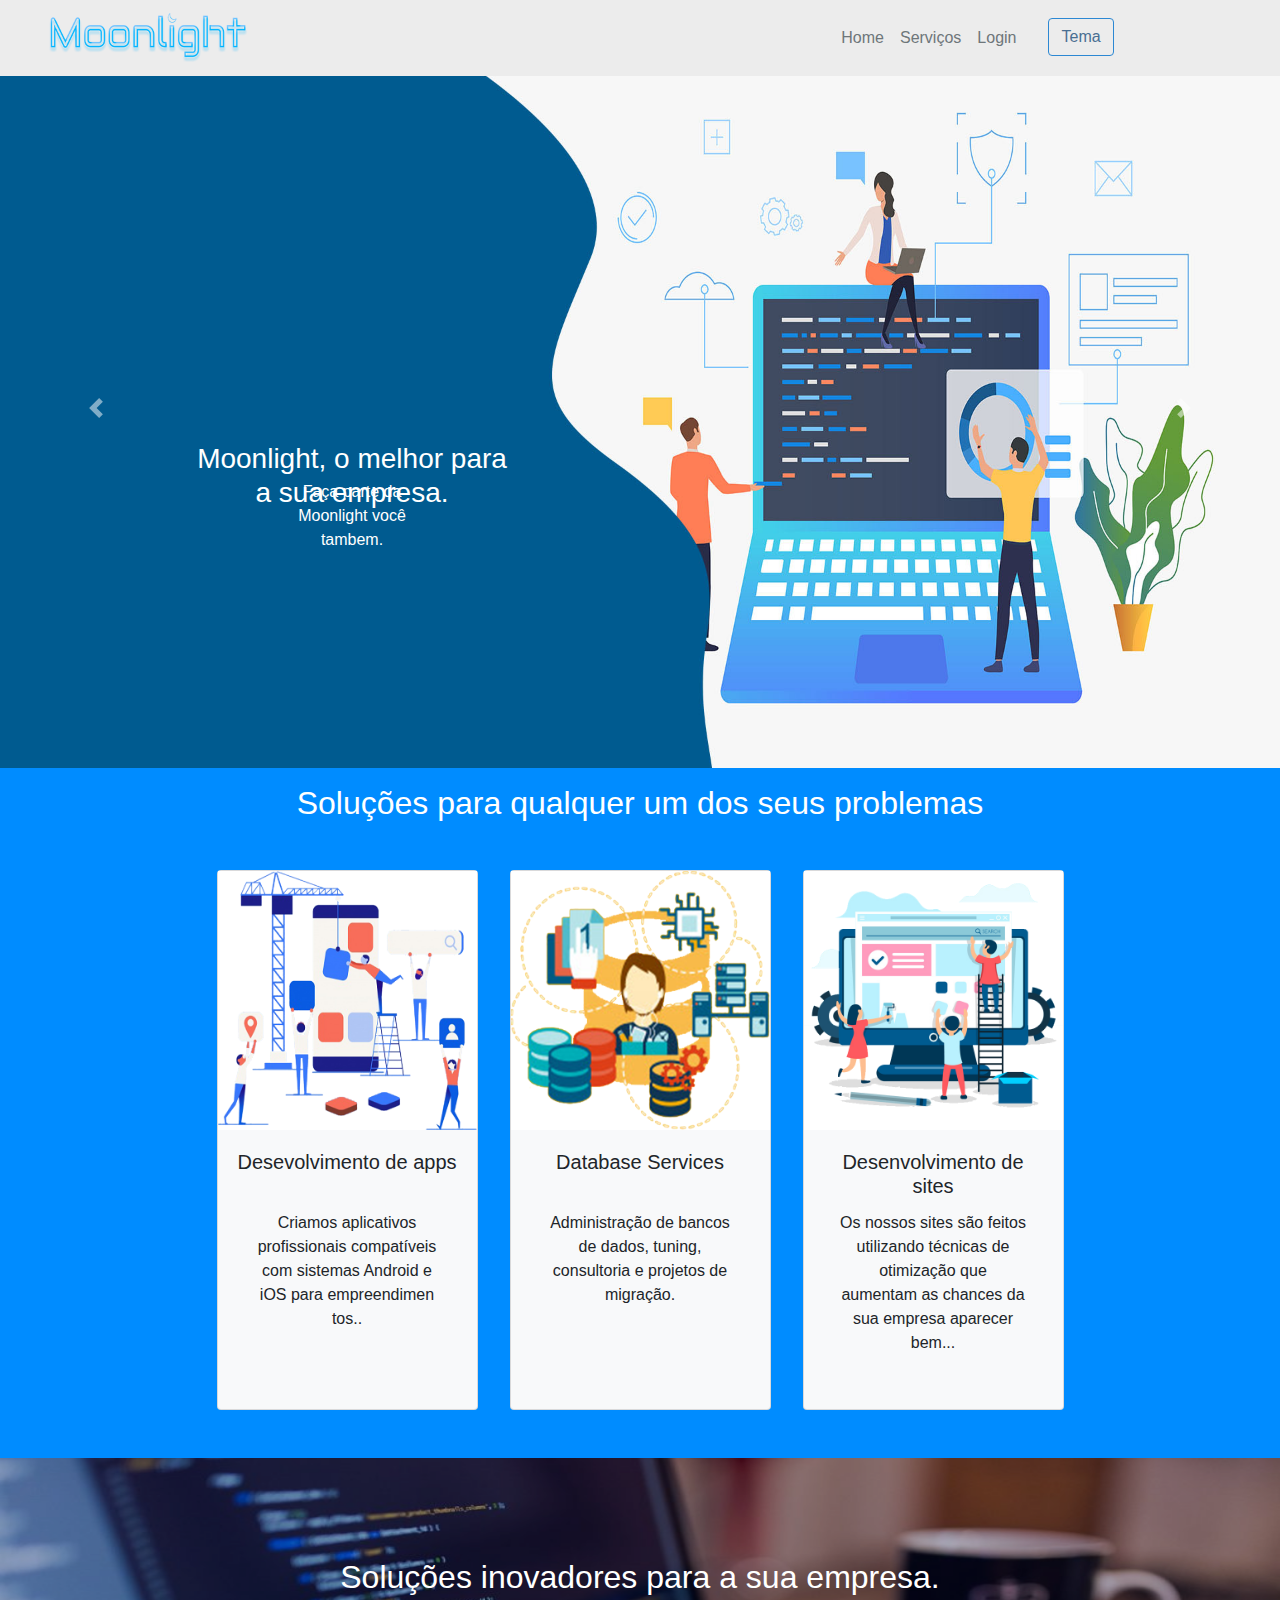
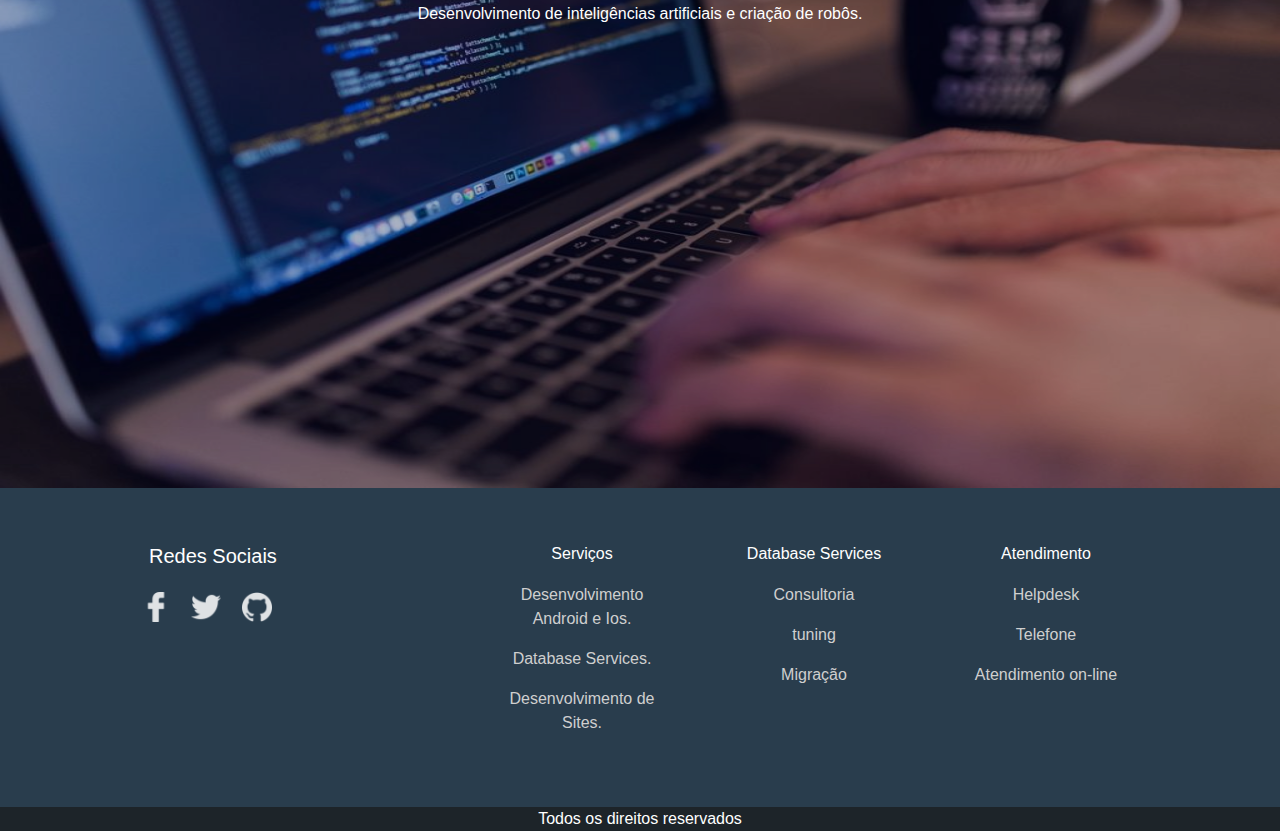
<file: index.html>
<!DOCTYPE html>
<html lang="pt-br">
<head>
    <meta charset="UTF-8">
    <meta name="viewport" content="width=device-width, initial-scale=1.0">
    <meta name="viewport" content="width=device-width, initial-scale=1, shrink-to-fit=no">
    <meta http-equiv="X-UA-Compatible" content="ie=edge">
    <link rel="stylesheet" href="bootstrap/bootstrap.css">
    <link rel="stylesheet" href="css/style.css" class="styleCss">
    <title>Index</title>
</head>
<body>
    
    <header>
        <nav class="navbar navbar-expand-lg menu px-5 fixed-top navbar-light">
            <a class="navbar-brand" href="index.html">
                <img class="img-menu img-fluid" src="img/moon-white3.png">
            </a>
            <button class="navbar-toggler" type="button" data-toggle="collapse" data-target="#navbarNav" aria-controls="navbarNav" aria-expanded="false" aria-label="Alterna navegação">
              <span class="navbar-toggler-icon"></span>
            </button>
            <div class="collapse navbar-collapse nav-itens" id="navbarNav">
              <ul class="navbar-nav">
                <li class="nav-item">
                  <a class="nav-link" href="index.html">Home</a>
                </li>
                <li class="nav-item">
                  <a class="nav-link" href="service.html">Serviços</a>
                </li>
                <li class="nav-item">
                  <a class="nav-link" href="login.html">Login</a>
                </li>
                <li class="nav-item">
                  <button class="btn btn-outline-info btn-theme ml-4" href="#">Tema</button>
                </li>
              </ul>
            </div>
          </nav>
    </header>

    <section class="container-fluid p-0 mt-5">
        <div id="carousel" class="carousel slide carousel-fade" data-ride="carousel">
            <div class="carousel-inner">
              <div class="carousel-item active">
                <img src="img/programmingedit.jpg" class="img-carousel">
                <div class="carousel-caption d-none w-25 d-xl-flex carousel-text">
                    <div class="">
                      <h3>Moonlight, o melhor para a sua empresa.</h3>
                    </div>
                    <div class="carousel-caption d-none d-md-flex carousel-text-sub">
                          <p class="pl-5">Faça parte da Moonlight você tambem.</p>
                    </div>     
                </div>
              </div>
              <div class="carousel-item">
                <img src="img/programming2.jpg" class="img-carousel">
                <div class="carousel-caption d-none w-25 d-xl-flex carousel-text">
                    <div class="">
                      <h3>Moonlight: Softwares e Hospedagem.</h3>
                    </div>
                    <div class="carousel-caption d-none d-md-flex carousel-text-sub pl-5">
                          <p>Escolha o melhor para sua empresa. Escolha Moonlight.</p>
                    </div>     
                </div>
              </div>
              <div class="carousel-item">
                <img src="img/img-titulo2.jpg" class="img-carousel">
                <div class="carousel-caption d-none w-25 d-xl-flex carousel-text">
                  <div class="">
                    <h3>Crie seu site profissional agora.</h3>
                  </div>
                  <div class="carousel-caption d-none d-md-flex carousel-text-sub">
                        <p>Registre-se agora e ganhe descontos exclusivos.</p>
                  </div>     
              </div>
            </div>
            <a class="carousel-control-prev" href="#carousel" role="button" data-slide="prev">
              <span class="carousel-control-prev-icon" aria-hidden="true"></span>
              <span class="sr-only">Previous</span>
            </a>
            <a class="carousel-control-next" href="#carousel" role="button" data-slide="next">
              <span class="carousel-control-next-icon" aria-hidden="true"></span>
              <span class="sr-only">Next</span>
            </a>
          </div>
    </section>
    <section class="service container-fluid px-1">
      <div class="text-center title-service container pt-3">
        <h2>Soluções para qualquer um dos seus problemas</h2>
      </div>
      <div class="container">
        <div class="service-block-item row py-2 pb-5 px-5">
          <div class="col-xl-3 col-md-5 bg-light mx-3 service-item p-0 card card-box card-serv">
            
            <div class="card-photo-box">
              <img src="img/devapps.png" class="card-img-top card-photo" alt="...">
            </div>
            <div class="card-body text-center">
              <h5 class="card-title pb-3 m-0">Desevolvimento de apps</h5>
              <p class="card-text p-3">Criamos aplicativos profissionais compatíveis com sistemas Android e iOS para empreendimen<br>tos..</p>
            </div>
          </div>
          <div class="col-xl-3 col-md-5 bg-light mx-3 service-item card p-0 card-box card-serv">
            <div class="card-photo-box">
              <img src="img/databasead.png" class="card-img-top card-photo" alt="...">
            </div>
            <div class="card-body text-center">
              <h5 class="card-title pb-3 m-0 text-center">Database Services</h5>
              <p class="card-text p-3">Administração de bancos de dados, tuning, consultoria e projetos de migração.</p>
            </div>
          </div>
          <div class="col-xl-3 col-md-5 bg-light mx-3 service-item card p-0 card-box card-serv">
            <div class="card-photo-box">
              <img src="img/sitedev.png" class="card-img-top card-photo" alt="...">
            </div>
            <div class="card-body text-center">
              <h5 class="card-title pb-3 m-0">Desenvolvimento de sites</h5>
              <p class="card-text p-3">Os nossos sites são feitos utilizando técnicas de otimização que
                 aumentam as chances da sua empresa aparecer bem...</p>
            </div>
          </div>
        </div>
      </div>
      
    </section>

    <section class="banner">
      <div class="container-fluid banner-mask text-center">
        <div class="mask-text">
          <h2>Soluções inovadores para a sua empresa.</h2>
          <h6>Desenvolvimento de inteligências artificiais e criação de robôs.</h6>
        </div>
      </div>
        
    </section>
    <footer class="container-fluid p-0">
      <div class="container footer-itens row p-5">
        <div class="col-md-4 social mt-2">
          <h5 class="pl-3">Redes Sociais</h5>
          <a class="p-2"><img src="img/logo-do-facebook.png"></a>
          <a class="p-2"><img src="img/twitter.png"></a>
          <a class="p-2"><img src="img/github.png"></a>
        </div>
        <div class="col-md-8">
          <div class="row">
            <div class="col-md-4 mt-2 text-center">
              <h6 class="px-4">Serviços</h6>
              <div class="p-2 footer-link">
                <p class="mt-1 px-2"><a href="">Desenvolvimento Android e Ios.</a></p>
                <p class="mt-1 px-2"><a href="">Database Services.</a></p>
                <p class="mt-1 px-2"><a href="">Desenvolvimento de Sites.</a></p>
              </div>
            </div>
            <div class="col-md-4 mt-2 text-center">
              <h6>Database Services</h6>
              <div class="p-2 footer-link">
                <p class="mt-1 px-2"><a href="">Consultoria</a></p>
                <p class="mt-1 px-2"><a href="">tuning</a></p>
                <p class="mt-1 px-2"><a href="">Migração</a></p>
              </div>
            </div>
            <div class="col-md-4 mt-2 text-center">
              <h6>Atendimento</h6>
              <div class="p-2 footer-link">
                <p class="mt-1 px-2"><a href="">Helpdesk</a></p>
                <p class="mt-1 px-2"><a href="">Telefone</a></p>
                <p class="mt-1 px-2"><a href="">Atendimento on-line</a></p>
              </div>
            </div>
          </div>
        </div>
      </div>
      <div class="container-fluid p-0 text-center footer-end">Todos os direitos reservados</div>
    </footer>
    
    <script src="bootstrap/popper.min.js"></script>
    <script src="bootstrap/jquery-3.3.1.slim.min.js"></script>
    <script src="bootstrap/bootstrap.min.js"></script>
    <script src="js/Vew/Theme.js"></script>
    <script src="js/index.js"></script>
</body>
</html>
</file>
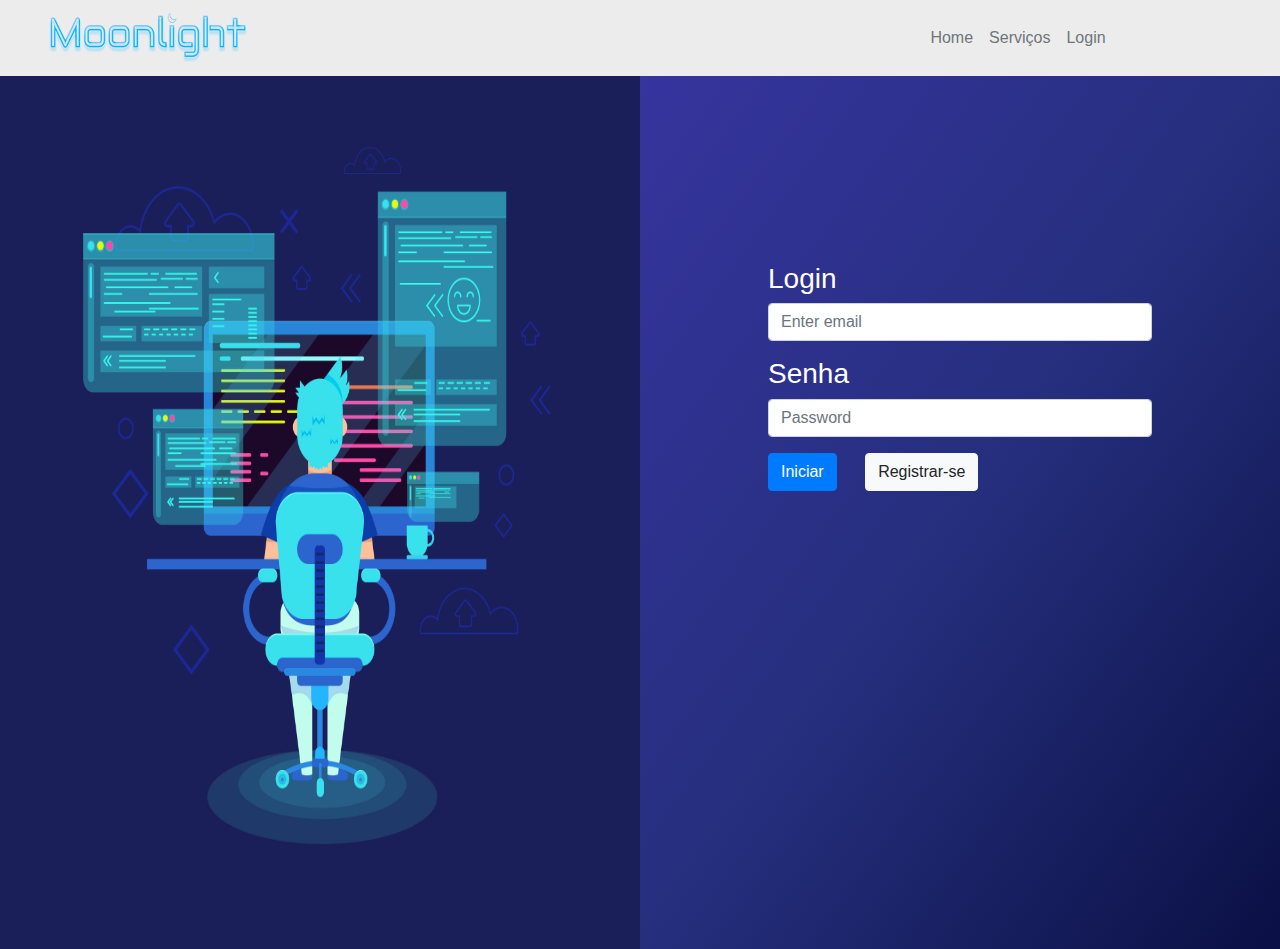
<file: login.html>
<!DOCTYPE html>
<html lang="pt-br">
<head>
    <meta charset="UTF-8">
    <meta name="viewport" content="width=device-width, initial-scale=1.0">
    <meta name="viewport" content="width=device-width, initial-scale=1, shrink-to-fit=no">
    <meta http-equiv="X-UA-Compatible" content="ie=edge">
    <title>Login</title>
    <link rel="stylesheet" href="bootstrap/bootstrap.css">
    <link rel="stylesheet" href="css/styleLogin.css">
</head>
<body>

<header>
    <nav class="navbar navbar-expand-lg menu px-5  navbar-light">
        <a class="navbar-brand" href="index.html">
            <img class="img-menu img-fluid" src="img/moon-white3.png">
        </a>
        <button class="navbar-toggler" type="button" data-toggle="collapse" data-target="#navbarNav" aria-controls="navbarNav" aria-expanded="false" aria-label="Alterna navegação">
            <span class="navbar-toggler-icon"></span>
        </button>
        <div class="collapse navbar-collapse nav-itens" id="navbarNav">
            <ul class="navbar-nav">
                <li class="nav-item">
                    <a class="nav-link" href="index.html">Home</a>
                </li>
                <li class="nav-item">
                    <a class="nav-link" href="service.html">Serviços</a>
                </li>
                <li class="nav-item">
                    <a class="nav-link" href="#">Login</a>
                </li>
            </ul>
        </div>
    </nav>
</header>

<section class="container-fluid p-0 secLogin">

    <div class="row m-0 p-0">

        <div class="col-md-6 img-login p-0  m-0"></div>
        <div class="col-md-6 login m-0">
            <form class="loginItem">
                <div class="form-group">
                  <h3 for="exampleInputEmail1">Login</h3>
                  <input type="email" class="form-control" id="exampleInputEmail1" aria-describedby="emailHelp" placeholder="Enter email">
                </div>
                <div class="form-group">
                  <h3 for="exampleInputPassword1">Senha</h3>
                  <input type="password" class="form-control" id="exampleInputPassword1" placeholder="Password">
                </div>
                <div class="form-group form-check">
                 
                </div>
                <div>
                    <button type="submit" class="btn btn-primary mr-4">Iniciar</button>
                    <button type="button" class="btn btn-light" data-toggle="modal" data-target=".bd-example-modal-lg">Registrar-se</button>
                </div>
              </form>
            </div>
        </div>
    </div>

    <div class="modal fade bd-example-modal-lg" tabindex="-1" role="dialog" aria-labelledby="myLargeModalLabel" aria-hidden="true">
        <div class="modal-dialog modal-lg">
            <div class="modal-dialog" role="document">
                <div class="modal-content">
                  <div class="modal-header">
                    <h5 class="modal-title" id="exampleModalLabel">Registrar-se</h5>
                    <button type="button" class="close" data-dismiss="modal" aria-label="Close">
                      <span aria-hidden="true">&times;</span>
                    </button>
                  </div>
                  <div class="modal-body">
                    <form>
                      <div class="row rowModal">  
                        <div class="form-group mr-3">
                            <label for="recipient-name" class="col-form-label">Nome</label>
                            <input type="text" class="form-control" id="recipient-name">
                        </div>
                        <div class="form-group">
                            <label for="recipient-name" class="col-form-label">Email</label>
                            <input type="email" class="form-control" id="recipient-name">
                        </div>
                      </div>
                      <div class="row rowModal">  
                            <div class="form-group mr-3">
                                <label for="recipient-name" class="col-form-label">Senha</label>
                                <input type="password" class="form-control" id="recipient-name">
                            </div>
                            <div class="form-group">
                                <label for="recipient-name" class="col-form-label">Confirmar senha</label>
                                <input type="password" class="form-control" id="recipient-name">
                            </div>
                          </div>
                    </form>
                  </div>
                  <div class="modal-footer">
                    <button type="button" class="btn btn-secondary" data-dismiss="modal">Fechar</button>
                    <button type="button" class="btn btn-primary">Criar</button>
                  </div>
                </div>
              </div>
      </div>

</section>

<script src="bootstrap/popper.min.js"></script>
<script src="bootstrap/jquery-3.3.1.slim.min.js"></script>
<script src="bootstrap/bootstrap.min.js"></script>

</body>
</html>
</file>
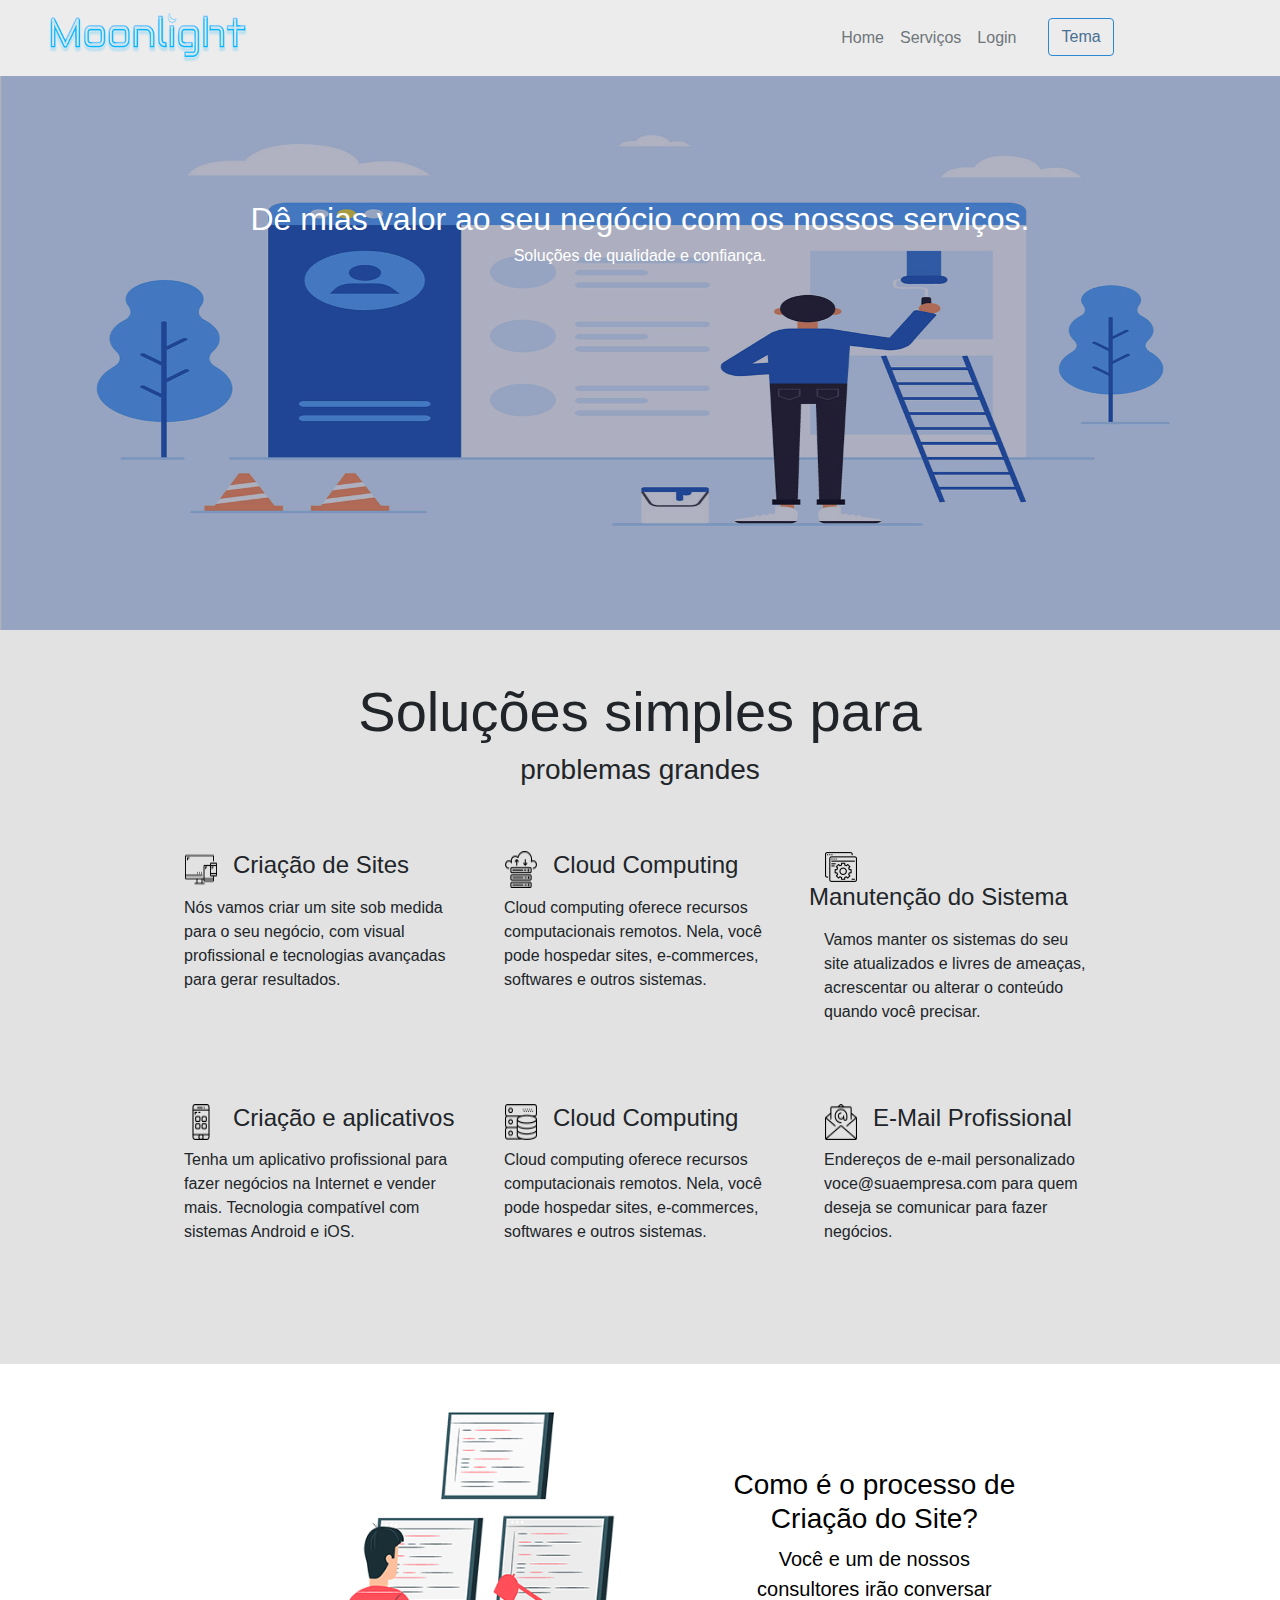
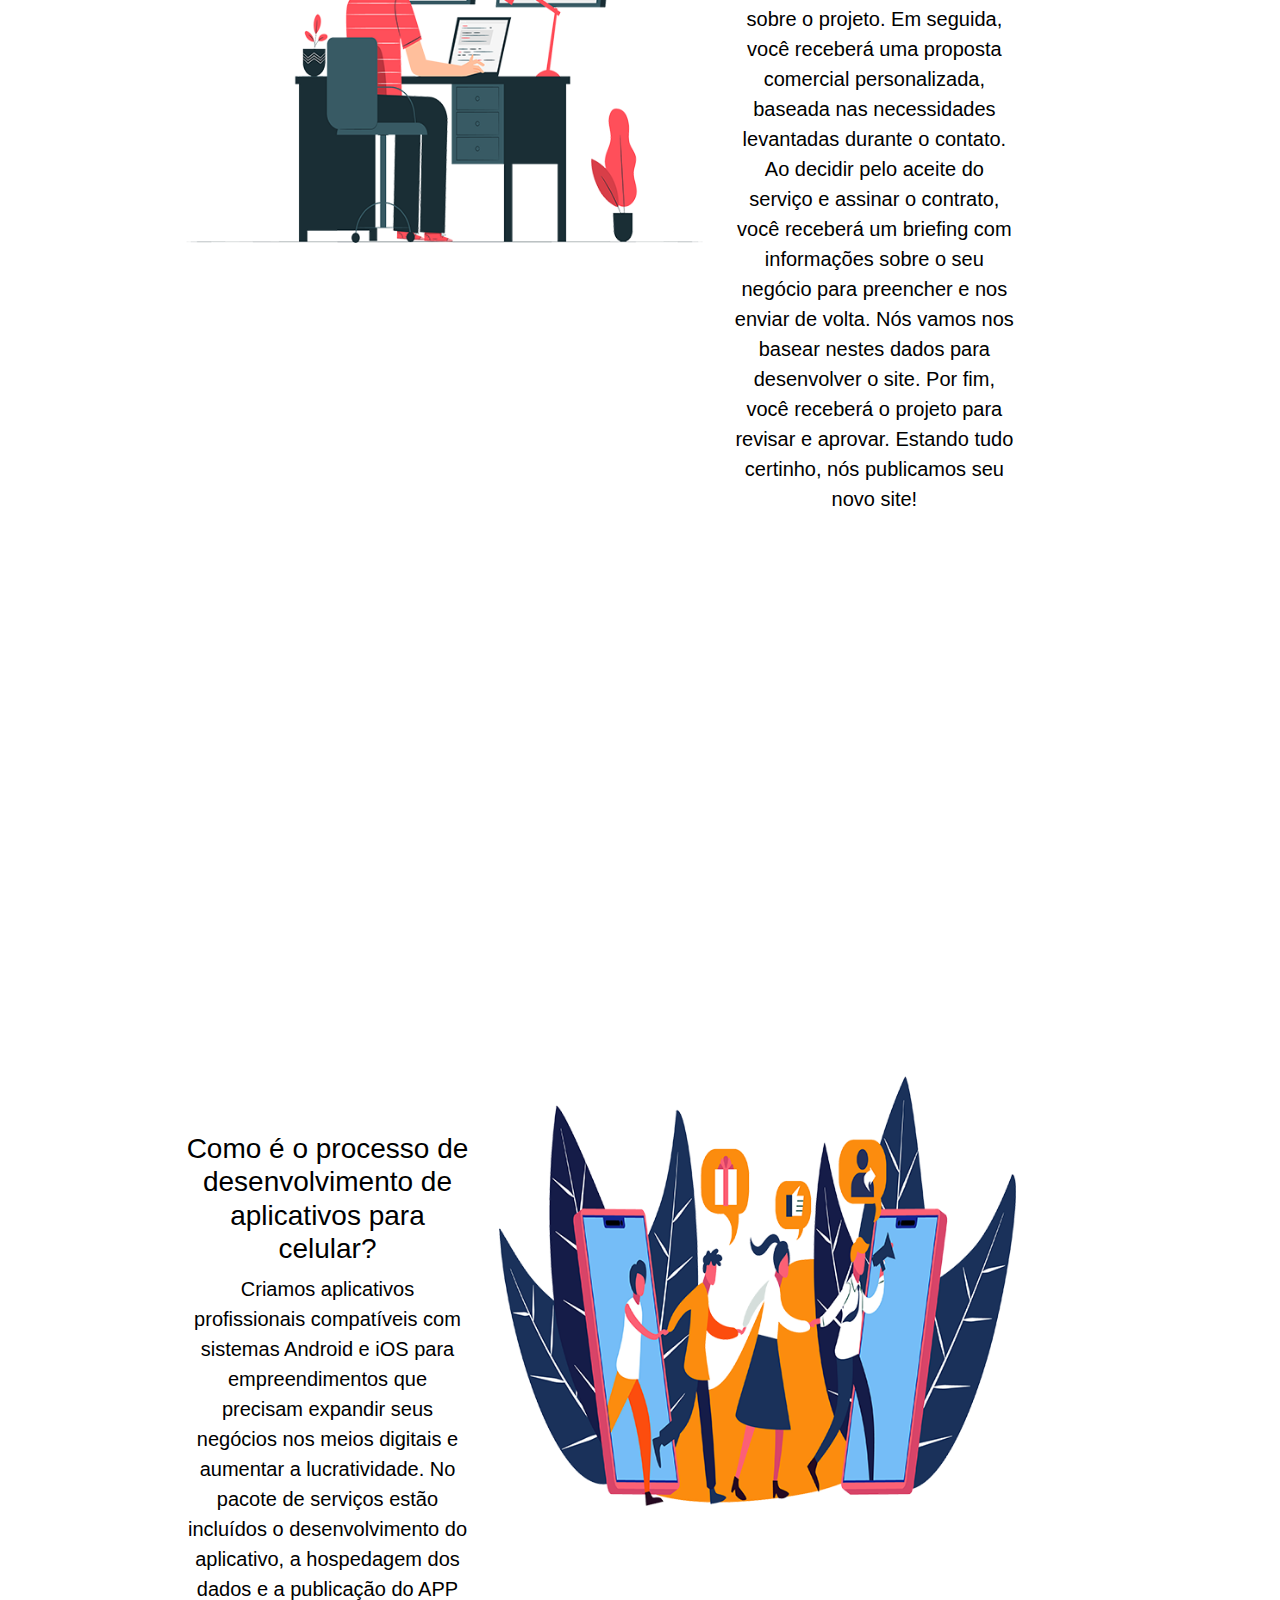
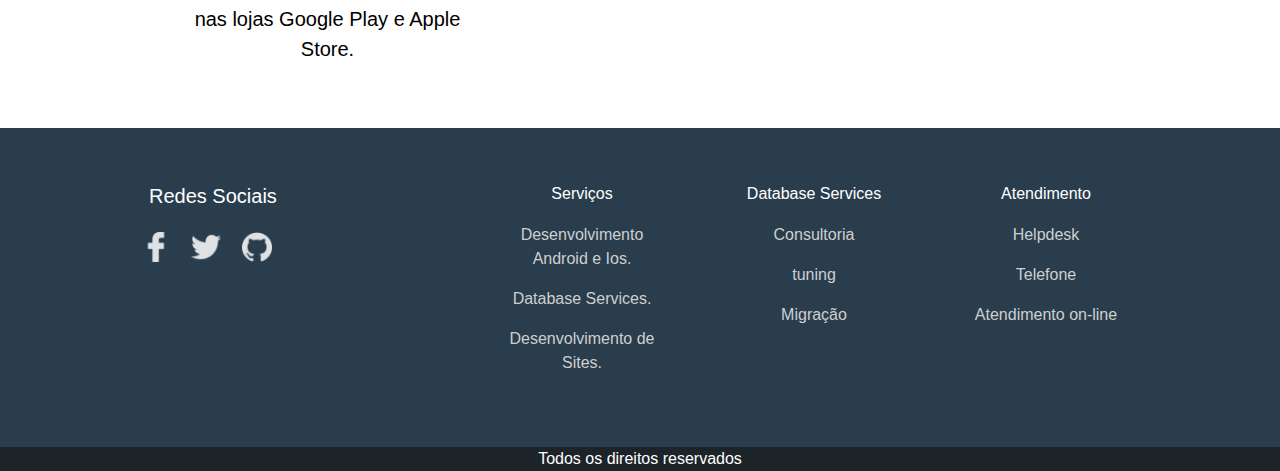
<file: service.html>
<!DOCTYPE html>
<html lang="pt-br">
<head>
    <meta charset="UTF-8">
    <meta name="viewport" content="width=device-width, initial-scale=1.0">
    <meta http-equiv="X-UA-Compatible" content="ie=edge">
    <title>Service</title>
    <link rel="stylesheet" href="bootstrap/bootstrap.css">
    <link rel="stylesheet" href="css/styleService.css"  class="styleCss">
</head>
<body>

     <header>
        <nav class="navbar navbar-expand-lg menu px-5 fixed-top navbar-light">
            <a class="navbar-brand" href="index.html">
                <img class="img-menu img-fluid" src="img/moon-white3.png">
            </a>
            <button class="navbar-toggler" type="button" data-toggle="collapse" data-target="#navbarNav" aria-controls="navbarNav" aria-expanded="false" aria-label="Alterna navegação">
              <span class="navbar-toggler-icon"></span>
            </button>
            <div class="collapse navbar-collapse nav-itens" id="navbarNav">
              <ul class="navbar-nav">
                <li class="nav-item">
                  <a class="nav-link" href="index.html">Home</a>
                </li>
                <li class="nav-item">
                  <a class="nav-link" href="service.html">Serviços</a>
                </li>
                <li class="nav-item">
                  <a class="nav-link" href="Login.html">Login</a>
                </li>
                <li class="nav-item">
                  <button class="btn btn-outline-info btn-theme ml-4" href="#">Tema</button>
                </li>
              </ul>
            </div>
          </nav>
    </header>

    <section class="banner">
        <div class="container-fluid banner-mask text-center">
          <div class="mask-text">
            <h2>Dê mias valor ao seu negócio com os nossos serviços.</h2>
            <h6>Soluções de qualidade e confiança.</h6>
          </div>
        </div>
          
      </section>

     <section class="container-fluid container-site py-5">
       <div class="text-center pb-5">
          <h2 class="display-4">Soluções simples para</h2>
          <h3>problemas grandes</h3>
        </div>

        <div class="row d-flex justify-content-center">
          <div class="col-md-3 px-4 py-2">
              <div class="row">
                <img src="img/design-responsivo.png" class="px-3"><h4>Criação de Sites</h4>
              </div>
              <p class="pt-2">Nós vamos criar um site sob medida para o seu negócio, com visual profissional e tecnologias avançadas para gerar resultados.</p>
            </div>
          <div class="col-md-3 px-4 py-2">
            <div class="row">
              <img src="img/nuvem.png" class="px-3"><h4>Cloud Computing</h4>
            </div>
            <p class="pt-2">Cloud computing oferece recursos computacionais remotos. Nela, você pode hospedar sites, e-commerces, softwares e outros sistemas.</p>
          </div>
          <div class="col-md-3 px-4 py-2">
           <div class="row">
                <img src="img/caracteristica.png" class="px-3"><h4>Manutenção do Sistema</h4>
              </div>
              <p class="pt-2">Vamos manter os sistemas do seu site atualizados e livres de ameaças, acrescentar ou alterar o conteúdo quando você precisar.</p>
            </div>
          </div>
          

        <div class="row d-flex justify-content-center py-5">
            <div class="col-md-3 px-4 py-2">
                <div class="row">
                  <img src="img/celular.png" class="px-3"><h4>Criação e aplicativos</h4>
                </div>
                <p class="pt-2">Tenha um aplicativo profissional para fazer negócios na Internet e vender mais. Tecnologia compatível com sistemas Android e iOS.</p>
            </div>
            <div class="col-md-3 px-4 py-2">
              <div class="row">
                <img src="img/base-de-dados.png" class="px-3"><h4>Cloud Computing</h4>
              </div>
              <p class="pt-2">Cloud computing oferece recursos computacionais remotos. Nela, você pode hospedar sites, e-commerces, softwares e outros sistemas.</p>
            </div>
            <div class="col-md-3 px-4 py-2">
             <div class="row">
                  <img src="img/o-email.png" class="px-3"><h4>E-Mail Profissional</h4>
              </div>
                <p class="pt-2">Endereços de e-mail personalizado voce@suaempresa.com para quem deseja se comunicar para fazer negócios.  </p>
            </div>
          </div>
     
      </section>

      <section class="container-fluid d-flex justify-content-around py-5 text-service">
         <div class="row w-75 text-center">
          <div class="col-md-7 text-center">
            <img src="img/program.png" class="img-fluid">
          </div>
          <div class="col-md-4 pt-5">
            <h3 class="pt-2">Como é o processo de Criação do Site?</h3>
            <p class="lead">Você e um de nossos consultores irão conversar sobre o projeto. Em seguida, você receberá uma proposta comercial personalizada, baseada nas necessidades levantadas durante o contato.

              Ao decidir pelo aceite do serviço e assinar o contrato, você receberá um briefing com informações sobre o seu negócio para preencher e nos enviar de volta. Nós vamos nos basear nestes dados para desenvolver o site.
              
              Por fim, você receberá o projeto para revisar e aprovar. Estando tudo certinho, nós publicamos seu novo site!</p>
          </div>
         </div>
      </section>

      <section class="database-cont">
         
      </section>

      <section class="container-fluid d-flex justify-content-around py-5 text-service">
          <div class="row w-75 text-center">
           <div class="col-md-4 pt-5">
             <h3 class="pt-2">Como é o processo de desenvolvimento de aplicativos para celular?</h3>
             <p class="lead">Criamos aplicativos profissionais compatíveis com sistemas Android e iOS para empreendimentos que precisam expandir seus negócios nos meios digitais e aumentar a lucratividade.
                No pacote de serviços estão incluídos o desenvolvimento do aplicativo, a hospedagem dos dados e a publicação do APP nas lojas Google Play e Apple Store. </p>
           </div>
           <div class="col-md-7 text-center">
              <img src="img/mob.png" class="img-fluid">
            </div>
          </div>
       </section>


       <footer class="container-fluid p-0">
          <div class="container footer-itens row p-5">
            <div class="col-md-4 social mt-2">
              <h5 class="pl-3">Redes Sociais</h5>
              <a class="p-2"><img src="img/logo-do-facebook.png"></a>
              <a class="p-2"><img src="img/twitter.png"></a>
              <a class="p-2"><img src="img/github.png"></a>
            </div>
            <div class="col-md-8">
              <div class="row">
                <div class="col-md-4 mt-2 text-center">
                  <h6 class="px-4">Serviços</h6>
                  <div class="p-2 footer-link">
                    <p class="mt-1 px-2"><a href="">Desenvolvimento Android e Ios.</a></p>
                    <p class="mt-1 px-2"><a href="">Database Services.</a></p>
                    <p class="mt-1 px-2"><a href="">Desenvolvimento de Sites.</a></p>
                  </div>
                </div>
                <div class="col-md-4 mt-2 text-center">
                  <h6>Database Services</h6>
                  <div class="p-2 footer-link">
                    <p class="mt-1 px-2"><a href="">Consultoria</a></p>
                    <p class="mt-1 px-2"><a href="">tuning</a></p>
                    <p class="mt-1 px-2"><a href="">Migração</a></p>
                  </div>
                </div>
                <div class="col-md-4 mt-2 text-center">
                  <h6>Atendimento</h6>
                  <div class="p-2 footer-link">
                    <p class="mt-1 px-2"><a href="">Helpdesk</a></p>
                    <p class="mt-1 px-2"><a href="">Telefone</a></p>
                    <p class="mt-1 px-2"><a href="">Atendimento on-line</a></p>
                  </div>
                </div>
              </div>
            </div>
          </div>
          <div class="container-fluid p-0 text-center footer-end">Todos os direitos reservados</div>
        </footer>
    
    <script src="bootstrap/popper.min.js"></script>
    <script src="bootstrap/jquery-3.3.1.slim.min.js"></script>
    <script src="bootstrap/bootstrap.min.js"></script>
    <script src="js/Vew/Theme.js"></script>
    <script src="js/indexService.js"></script>
</body>
</html>
</file>
<file: css/style.css>
@media(max-width:1080px){

    .service-block-item{ 
        margin-left: 0% !important;
        margin-right: 0% !important;
    }

}

@media(max-width: 991px){

    .nav-itens {

        justify-content: left !important;

    }

    .btn-theme {

        margin: 0 !important;

    }

}


@media(max-width: 761px){

    .card-box{ 
        margin-top: 3%; 
        width: 250px !important;
    }
}

@media(min-width: 575px){

    .card-box{ 
        margin-top: 3%; 
        width: 250px !important;
    }
    .service-block-item{
        padding-left: 15%;
    }
}



.menu{

    transition: .5s;
    background: #ececec;
    color: white;

}

.nav-itens{

   display: flex;
   justify-content: flex-end;
   padding-right: 10%;

}

.nav-itens a{

    transition: .5s;
    text-decoration: none;
    color: #6e767a !important;
    

}

.nav-itens a:hover{

    transition: .5s;
    color: #222836 !important;

}

.btn-theme{

    border: solid 1px #2c88d3 !important;
    color: #496f92;

}

.btn-theme:hover{

    transition: .5s;
    background: #2c88d3;

}

.img-menu{

    display: block;
    width: 200px;
    height: 50px;

}

.img-carousel{

    width: 100%;
    height: 80vh;


}

.carousel-box-img{

    height: 60vh;

}

.carousel-text{

    padding-bottom: 18%;

}

.carousel-text-sub{

    padding-bottom: 50%;
    padding-right: 15%;

}

.service{

    transition: .5s;
    background: #008cff;
    min-height: 60vh;

}

.title-service{

    color: #ffffff;

}

.service-block-item{

    justify-content: center;
    
}

.card-serv{

    min-height: 60vh;

}

.card-photo-box{

    background: #ffffff;

}

.card-photo{

    max-height: 32vh;

}

.card  h5{
    
    margin: 0 auto;
    height: 5vh;

}

.card  p{

    margin: 0 auto;
    width: 210x;
    height: 150px;

}


.banner{

    background-image: url(../img/banner-index.jpg);
    background-position: center;
    background-size: 100% 100%;
    background-repeat: no-repeat;
    min-height: 70vh;
    margin: 0;
    
}

.banner-mask{

    transition: .5s;
    background: #03093d50;
    min-height: 70vh;
    color: #ffffff;
}

.mask-text{

    padding-top: 8%;

}

footer{

    transition: .5s;
    margin: 0;
    background: #293d4d;
    color: #ffffff;

}

.footer-itens{

    margin: 0 auto;

}

footer p{

    color: #cfcfcf;

}

.footer-link a{

    text-decoration: none;
    color:#cfcfcf;
    
}

.footer-link a:hover{

    transition: .5s;
    color: #ffffff; 

}


.social img{

    margin-top: 5%;
    width: 30px;
    height: 30px;
    filter: opacity(85%);

}

.social img:hover{

    transition: .5s;
    filter: opacity(100%);
    
}

.footer-end{

    transition: .5s;
    background: #1d2429;

}
</file>
<file: css/styleLogin.css>
@media(max-width: 991px){

    .nav-itens {

        justify-content: left !important;

    }

}

.menu{

    transition: .5s;
    background: #ececec;
    color: white;

}

.nav-itens{

    display: flex;
    justify-content: flex-end;
    padding-right: 10%;

}

.nav-itens a{

    transition: .5s;
    text-decoration: none;
    color: #6e767a !important;


}

.nav-itens a:hover{

    transition: .5s;
    color: #222836 !important;

}

.btn-theme{

    border: solid 1px #2c88d3 !important;
    color: #496f92;

}

.btn-theme:hover{

    transition: .5s;
    background: #2c88d3;

}

.img-menu{

    display: block;
    width: 200px;
    height: 50px;

}

.secLogin{

    height: 97vh;

}

.img-login{
    
    background-image: url(../img/login.jpg);
    background-size: 100% 100%;
    background-repeat: no-repeat;
    height: 97vh;
}


.login{

    height: 97vh;
    padding: 10%;
    background: linear-gradient(to bottom right, #36349e, #262f7e, #0a1044);
    color: #ffffff;

}

.loginItem{

    padding-top: 15%;

}

.rowModal{

    display: flex;
    justify-content: center;

}
</file>
<file: css/styleService.css>
@media(max-width: 991px){

    .nav-itens {

        justify-content: left !important;

    }

    .btn-theme {

        margin: 0 !important;

    }

}

.menu{

    transition: .5s;
    background: #ececec;
    color: white;

}

.nav-itens{

    display: flex;
    justify-content: flex-end;
    padding-right: 10%;

}

.nav-itens a{

    transition: .5s;
    text-decoration: none;
    color: #6e767a !important;


}

.nav-itens a:hover{

    transition: .5s;
    color: #222836 !important;

}

.btn-theme{

    border: solid 1px #2c88d3 !important;
    color: #496f92;

}

.btn-theme:hover{

    transition: .5s;
    background: #2c88d3;

}

.img-menu{

    display: block;
    width: 200px;
    height: 50px;

}


.banner{

    background-image: url(../img/bannerService.jpg);
    background-position: center;
    background-size: 100% 100%;
    background-repeat: no-repeat;
    min-height: 60vh;
    margin: 0;
    
}

.banner-mask{

    transition: .5s;
    background: #03093d50;
    min-height: 70vh;
    color: #ffffff;
}

.mask-text{

    padding-top: 16%;

}

.container-site{

    background: #e2e2e2 !important;

}

.text-service{

    color: #000000;
    background: #ffffff;

}

.database-cont{

    min-height: 50vh;
    background-image: url(../img/55895.jpg);
    background-position: center top;
    background-repeat: no-repeat;
    background-size: 100% 100%;
    background-attachment: fixed;
    color: #ffffff;

}

footer{

    transition: .5s;
    margin: 0;
    background: #293d4d;
    color: #ffffff;

}

.footer-itens{

    margin: 0 auto;

}

footer p{

    color: #cfcfcf;

}

.footer-link a{

    text-decoration: none;
    color:#cfcfcf;
    
}

.footer-link a:hover{

    transition: .5s;
    color: #ffffff; 

}


.social img{

    margin-top: 5%;
    width: 30px;
    height: 30px;
    filter: opacity(85%);

}

.social img:hover{

    transition: .5s;
    filter: opacity(100%);
    
}

.footer-end{

    transition: .5s;
    background: #1d2429;

}
</file>
